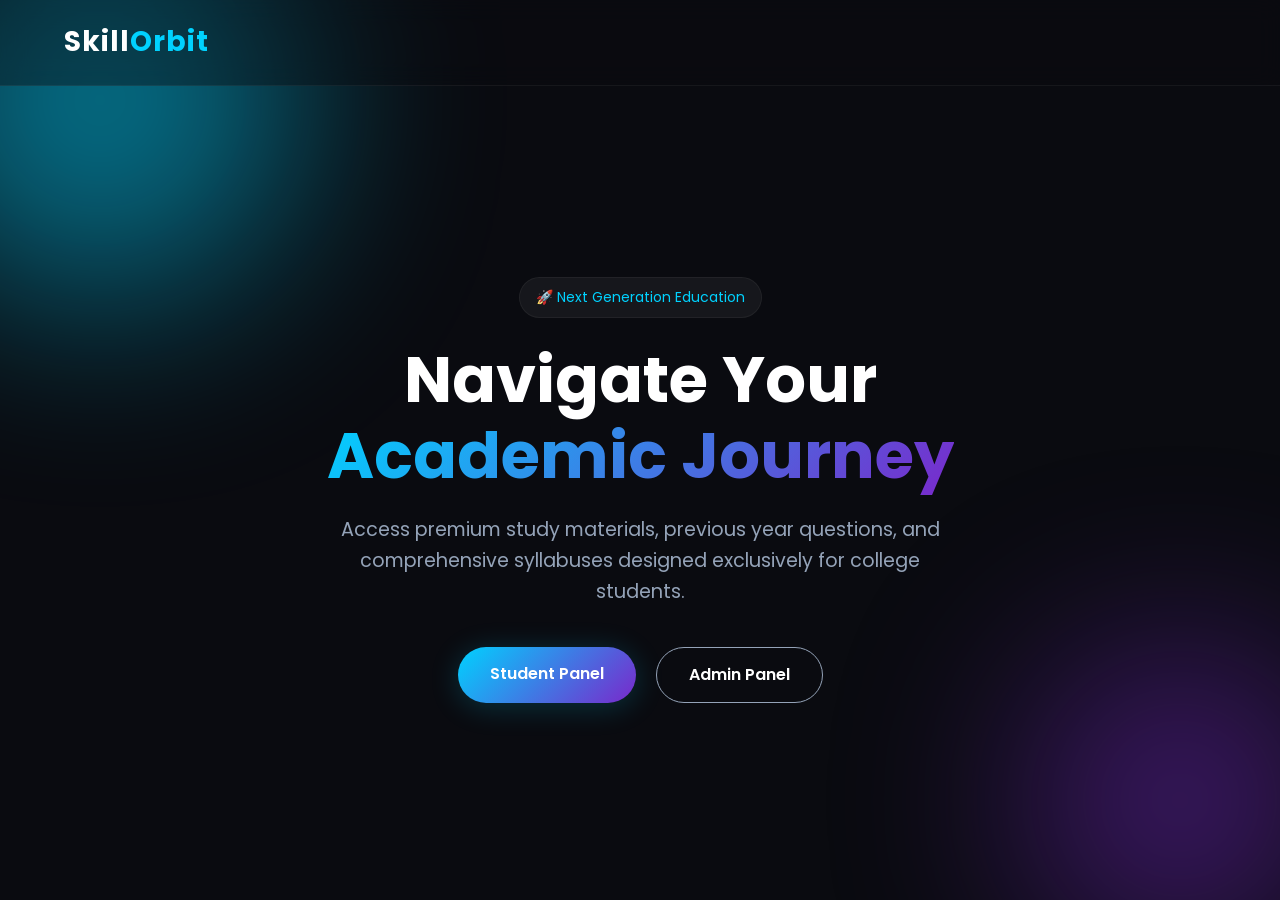
<file: index.html>
<!DOCTYPE html>
<html lang="en">
<head>
    <meta charset="UTF-8">
    <meta name="viewport" content="width=device-width, initial-scale=1.0">
    <title>Skill Orbit | The Future of Learning</title>
    <!-- CSS Links -->
    <link rel="stylesheet" href="assets/css/variables.css">
    <link rel="stylesheet" href="assets/css/base.css">
    <link rel="stylesheet" href="assets/css/style.css">
</head>
<body>
    <!-- Dynamic Space Background -->
    <div class="orbit-background">
        <div class="glow-sphere sphere-1"></div>
        <div class="glow-sphere sphere-2"></div>
    </div>

    <!-- Navigation Bar -->
    <nav class="navbar glass-effect">
        <div class="logo">
            <span class="logo-text">Skill<span class="highlight">Orbit</span></span>
        </div>
    </nav>

    <!-- Hero Section -->
    <main class="hero-section">
        <div class="hero-content">
            <div class="badge fade-in-up">🚀 Next Generation Education</div>
            <h1 class="hero-title fade-in-up delay-1">
                Navigate Your <br>
                <span class="highlight-gradient">Academic Journey</span>
            </h1>
            <p class="hero-subtitle fade-in-up delay-2">
                Access premium study materials, previous year questions, and comprehensive syllabuses designed exclusively for college students.
            </p>
            
            <div class="action-buttons fade-in-up delay-3">
                <!-- Links to Auth Page -->
                <a href="student-auth.html" class="btn btn-primary">Student Panel</a>
                <a href="admin-login.html" class="btn btn-secondary">Admin Panel</a>
            </div>
        </div>
    </main>
</body>
</html>
</file>
<file: assets/css/variables.css>
/* Google Fonts - Poppins */
@import url('https://fonts.googleapis.com/css2?family=Poppins:wght@300;400;500;600;700&display=swap');

:root {
  /* Colors - Deep Space Theme */
  --color-bg-main: #0a0b10; /* Deep Space Black */
  --color-bg-card: rgba(22, 25, 37, 0.6); /* Glassmorphism Base */
  --color-neon-blue: #00d2ff;
  --color-neon-purple: #7a28cb;
  --color-text-primary: #ffffff;
  --color-text-secondary: #94a3b8;
  --color-danger: #ff4b4b;
  --color-success: #00e676;

  /* Gradients & Shadows */
  --gradient-primary: linear-gradient(135deg, var(--color-neon-blue), var(--color-neon-purple));
  --glow-shadow: 0 4px 30px rgba(0, 210, 255, 0.2);
  --glass-border: 1px solid rgba(255, 255, 255, 0.05);
  
  /* Typography */
  --font-main: 'Poppins', sans-serif;
  
  /* Transitions & Border Radius */
  --transition-smooth: all 0.3s cubic-bezier(0.4, 0, 0.2, 1);
  --radius-md: 12px;
  --radius-lg: 20px;
  --radius-pill: 50px;
}
</file>
<file: assets/css/base.css>
/* Reset & Base Styles */
* {
  margin: 0;
  padding: 0;
  box-sizing: border-box;
}

body {
  font-family: var(--font-main);
  background-color: var(--color-bg-main);
  color: var(--color-text-primary);
  line-height: 1.6;
  overflow-x: hidden;
  -webkit-font-smoothing: antialiased;
}

a {
  text-decoration: none;
}
</file>
<file: assets/css/style.css>
/* Orbit Background Effects */
.orbit-background {
  position: fixed;
  top: 0;
  left: 0;
  width: 100vw;
  height: 100vh;
  z-index: -1;
  overflow: hidden;
}

.glow-sphere {
  position: absolute;
  border-radius: 50%;
  filter: blur(100px);
  opacity: 0.5;
  animation: float 10s infinite ease-in-out alternate;
}

.sphere-1 {
  width: 400px;
  height: 400px;
  background: var(--color-neon-blue);
  top: -100px;
  left: -100px;
}

.sphere-2 {
  width: 300px;
  height: 300px;
  background: var(--color-neon-purple);
  bottom: -50px;
  right: -50px;
  animation-delay: -5s;
}

/* Glassmorphism Navbar */
.navbar {
  padding: 20px 5%;
  display: flex;
  justify-content: space-between;
  align-items: center;
  position: fixed;
  width: 100%;
  top: 0;
  z-index: 100;
  background: rgba(10, 11, 16, 0.4);
  backdrop-filter: blur(12px);
  border-bottom: var(--glass-border);
}

.logo-text {
  font-size: 28px;
  font-weight: 700;
  letter-spacing: 1px;
}

.highlight {
  color: var(--color-neon-blue);
}

.highlight-gradient {
  background: var(--gradient-primary);
  -webkit-background-clip: text;
  -webkit-text-fill-color: transparent;
}

/* Hero Section */
.hero-section {
  min-height: 100vh;
  display: flex;
  align-items: center;
  justify-content: center;
  text-align: center;
  padding: 100px 20px 20px;
}

.hero-content {
  max-width: 800px;
}

.badge {
  display: inline-block;
  padding: 8px 16px;
  background: rgba(255, 255, 255, 0.05);
  border: var(--glass-border);
  border-radius: var(--radius-pill);
  font-size: 14px;
  color: var(--color-neon-blue);
  margin-bottom: 24px;
}

.hero-title {
  font-size: clamp(2.5rem, 5vw, 4.5rem);
  line-height: 1.2;
  margin-bottom: 20px;
  font-weight: 700;
}

.hero-subtitle {
  font-size: clamp(1rem, 2vw, 1.2rem);
  color: var(--color-text-secondary);
  margin-bottom: 40px;
  max-width: 600px;
  margin-left: auto;
  margin-right: auto;
}

/* Buttons */
.action-buttons {
  display: flex;
  gap: 20px;
  justify-content: center;
  flex-wrap: wrap;
}

.btn {
  padding: 14px 32px;
  border-radius: var(--radius-pill);
  font-size: 16px;
  font-weight: 600;
  cursor: pointer;
  transition: var(--transition-smooth);
  border: none;
}

.btn-primary {
  background: var(--gradient-primary);
  color: #fff;
  box-shadow: var(--glow-shadow);
}

.btn-primary:hover {
  transform: translateY(-3px);
  box-shadow: 0 8px 40px rgba(0, 210, 255, 0.4);
}

.btn-secondary {
  background: transparent;
  color: var(--color-text-primary);
  border: 1px solid var(--color-text-secondary);
}

.btn-secondary:hover {
  border-color: var(--color-neon-blue);
  color: var(--color-neon-blue);
  background: rgba(0, 210, 255, 0.05);
}

/* Animations */
@keyframes float {
  0% { transform: translate(0, 0); }
  100% { transform: translate(30px, 50px); }
}

.fade-in-up {
  opacity: 0;
  transform: translateY(30px);
  animation: fadeInUp 0.8s forwards cubic-bezier(0.4, 0, 0.2, 1);
}

.delay-1 { animation-delay: 0.2s; }
.delay-2 { animation-delay: 0.4s; }
.delay-3 { animation-delay: 0.6s; }

@keyframes fadeInUp {
  to {
    opacity: 1;
    transform: translateY(0);
  }
}

/* ==========================================
   ULTRA-MAX PRO TOAST NOTIFICATION SYSTEM
========================================== */
.toast-container {
    position: fixed;
    top: 30px;
    right: 30px;
    z-index: 999999;
    display: flex;
    flex-direction: column;
    gap: 15px;
}

.toast-notification {
    background: rgba(22, 25, 37, 0.85); /* Premium Glassmorphism */
    backdrop-filter: blur(16px);
    -webkit-backdrop-filter: blur(16px);
    border: 1px solid rgba(255, 255, 255, 0.08);
    border-radius: 12px;
    padding: 18px 25px;
    min-width: 320px;
    max-width: 420px;
    box-shadow: 0 15px 35px rgba(0, 0, 0, 0.4);
    display: flex;
    align-items: flex-start;
    gap: 18px;
    transform: translateX(120%); /* Starts off-screen */
    animation: toast-slide-in 0.6s cubic-bezier(0.68, -0.55, 0.265, 1.55) forwards; /* Bouncy effect */
}

/* Exit Animation */
.toast-notification.closing {
    animation: toast-slide-out 0.4s cubic-bezier(0.89, 0.03, 0.68, 0.22) forwards;
}

@keyframes toast-slide-in {
    0% { transform: translateX(120%); opacity: 0; }
    100% { transform: translateX(0); opacity: 1; }
}
@keyframes toast-slide-out {
    0% { transform: translateX(0); opacity: 1; }
    100% { transform: translateX(120%); opacity: 0; }
}

/* Notification Types & Neon Accents */
.toast-success { border-left: 4px solid var(--color-success, #00d2ff); }
.toast-success .toast-icon { color: var(--color-success, #00d2ff); filter: drop-shadow(0 0 8px rgba(0, 210, 255, 0.5)); }

.toast-error { border-left: 4px solid var(--color-danger, #ff4b4b); }
.toast-error .toast-icon { color: var(--color-danger, #ff4b4b); filter: drop-shadow(0 0 8px rgba(255, 75, 75, 0.5)); }

.toast-info { border-left: 4px solid var(--color-neon-purple, #7a28cb); }
.toast-info .toast-icon { color: var(--color-neon-purple, #7a28cb); filter: drop-shadow(0 0 8px rgba(122, 40, 203, 0.5)); }

.toast-icon {
    font-size: 26px;
    margin-top: 2px;
}

.toast-content h4 {
    margin: 0 0 6px 0;
    color: #ffffff;
    font-size: 16px;
    font-weight: 700;
    letter-spacing: 0.5px;
}

.toast-content p {
    margin: 0;
    color: #a0a5b1;
    font-size: 13px;
    line-height: 1.5;
}
</file>
